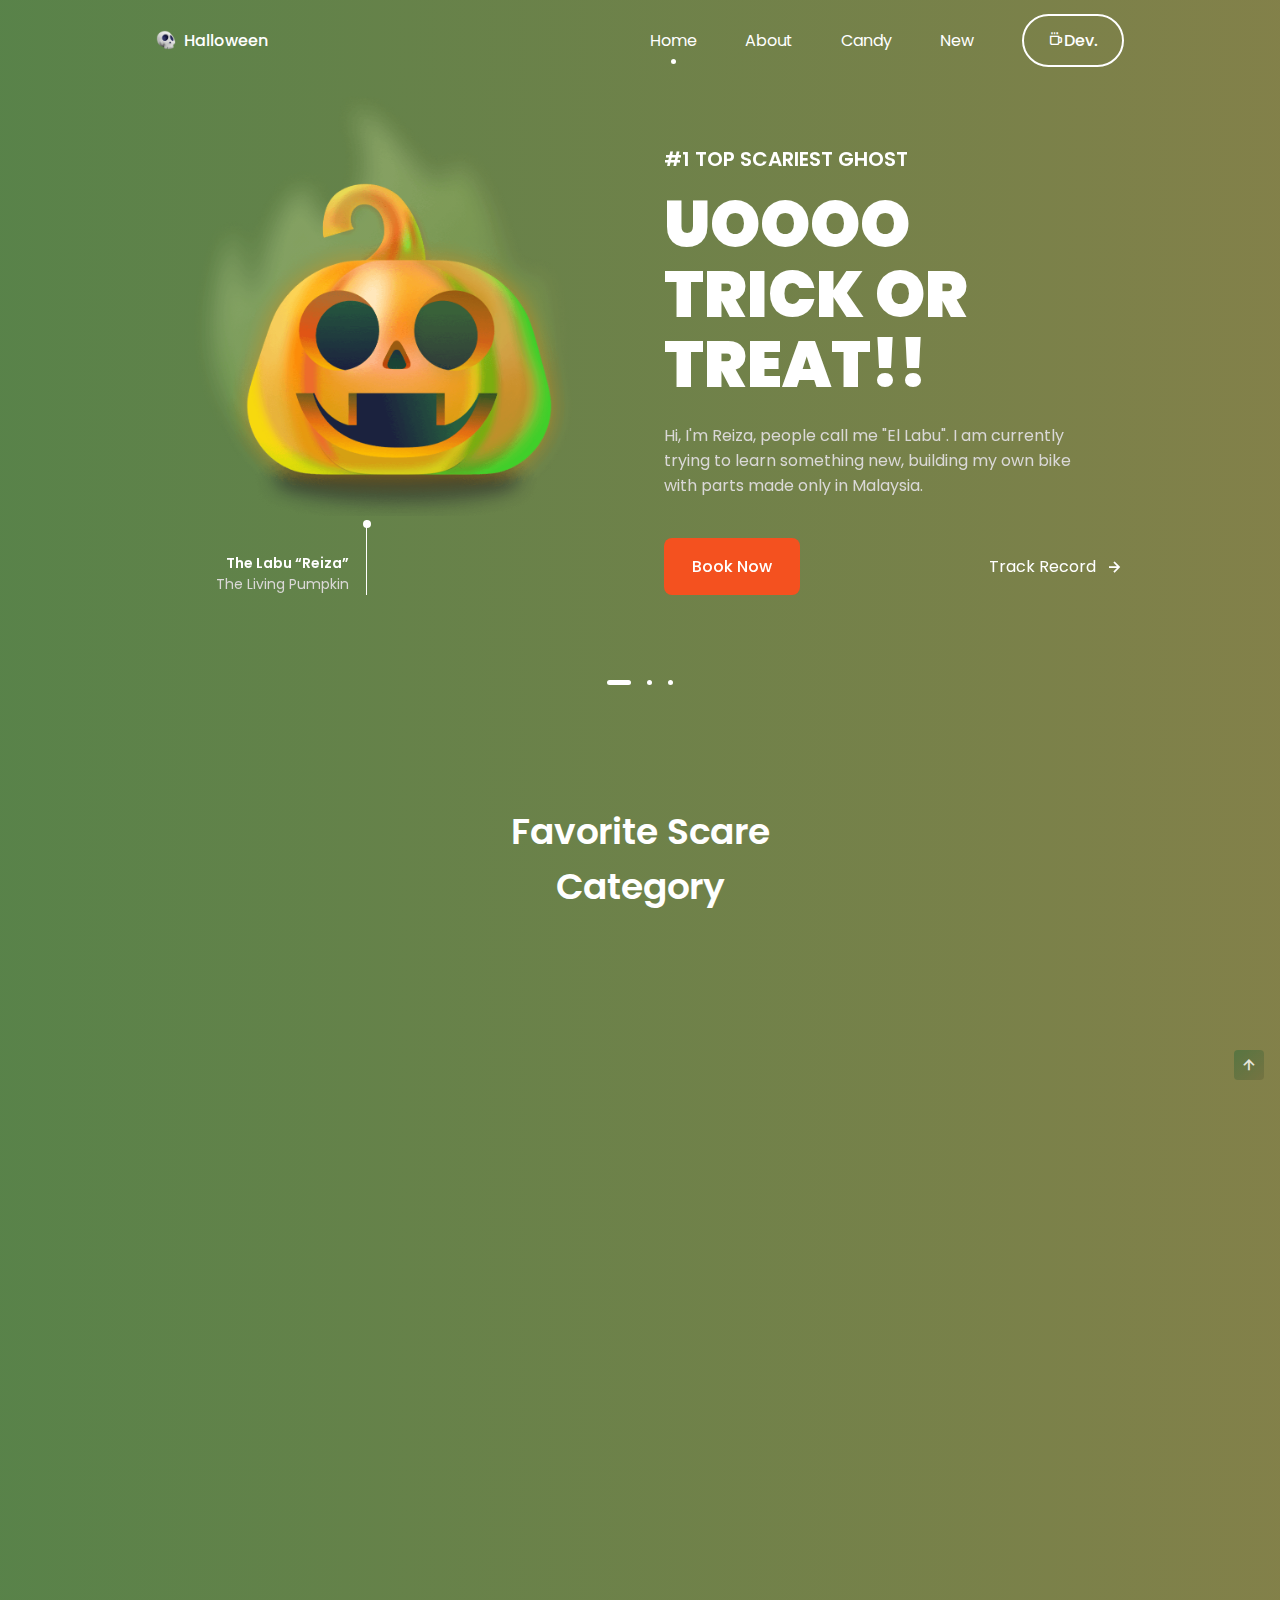
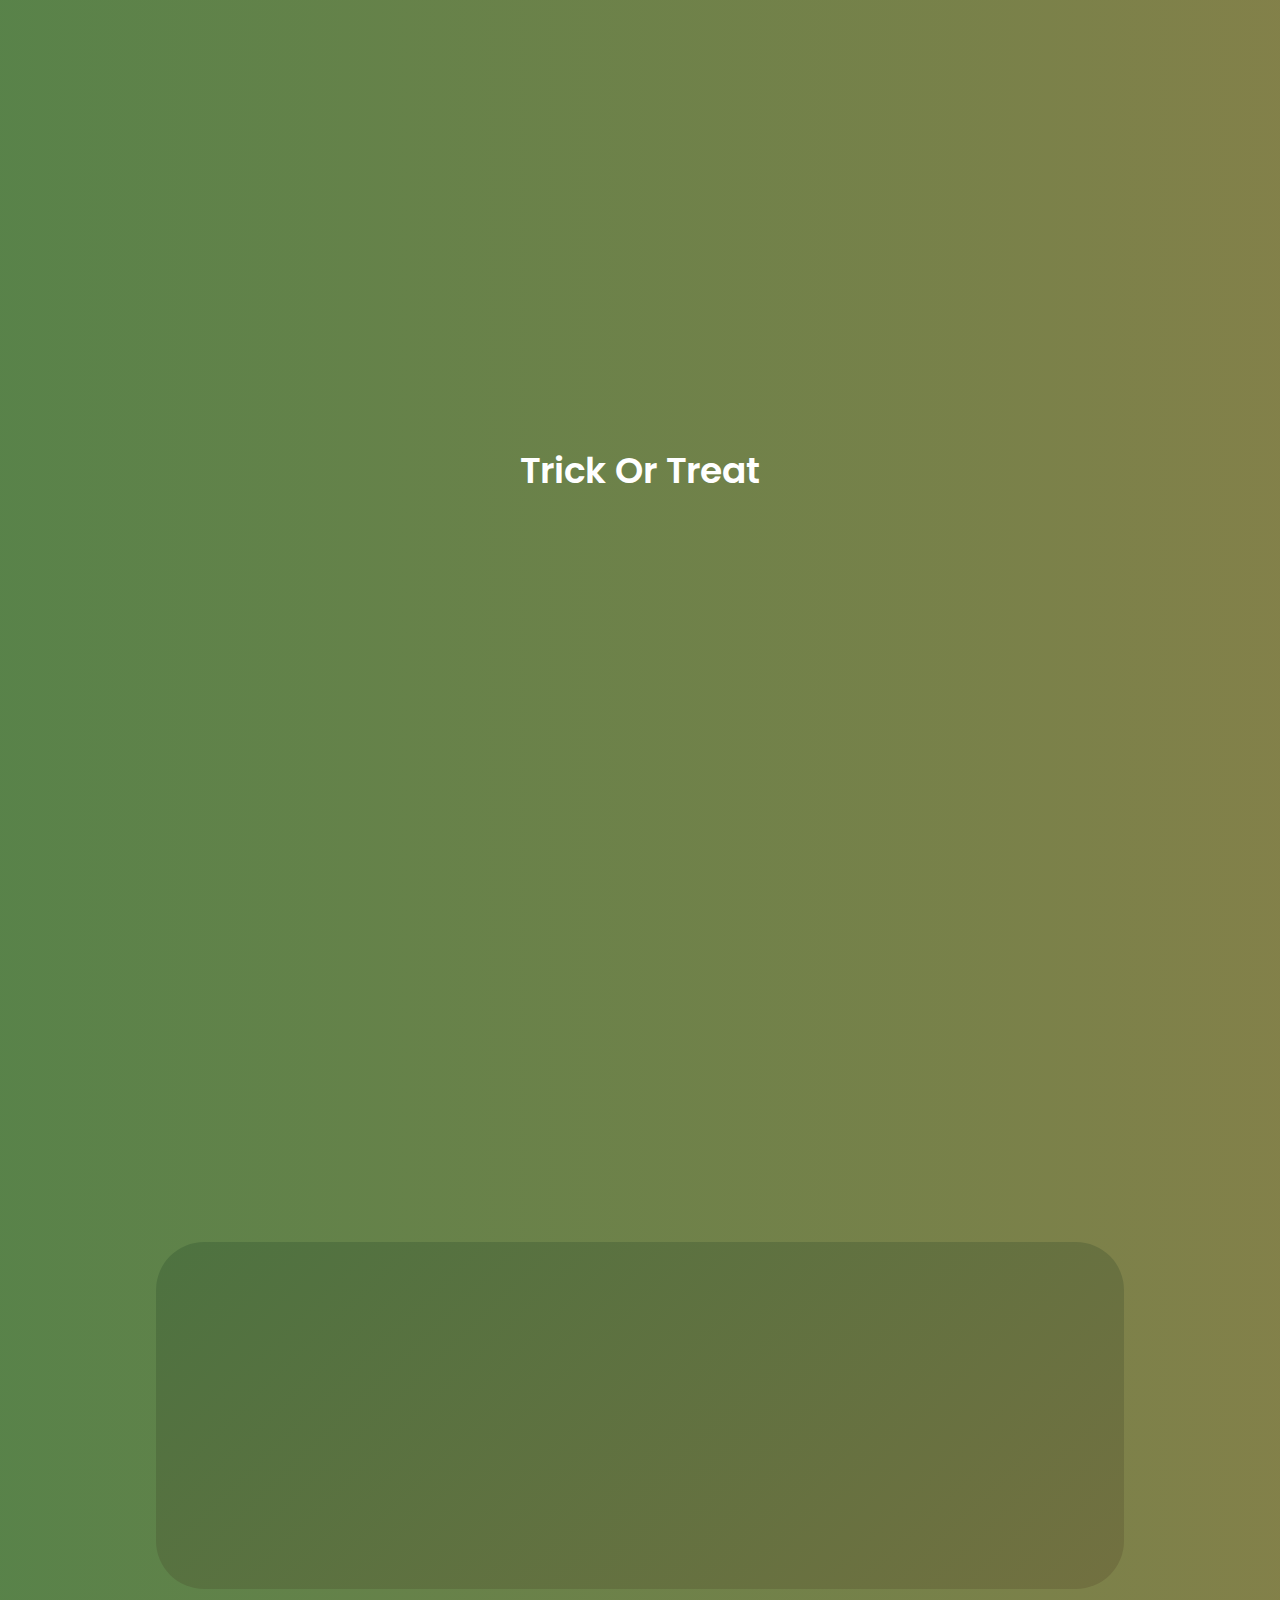
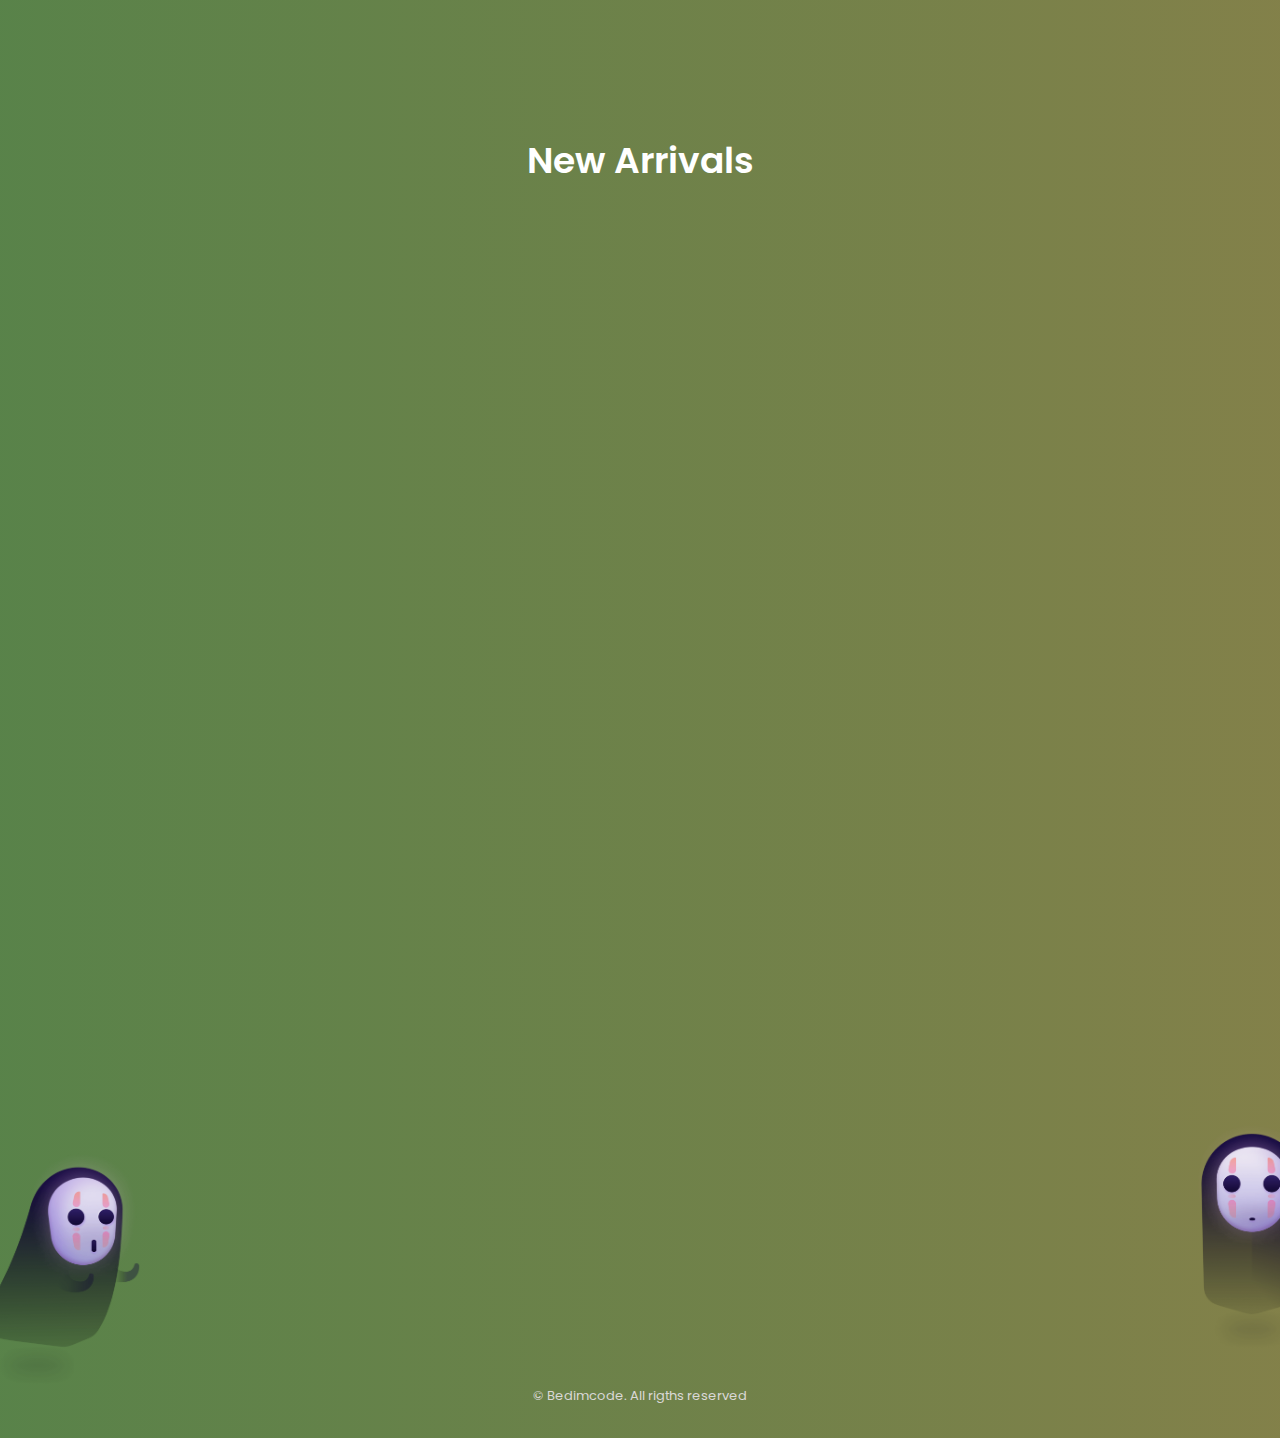
<file: CISC3003-PairAssgn-2025APR06/public/bussiness-site/cisc3003-project-demo03.html>
<!DOCTYPE html>
    <html lang="en">
    <head>
        <meta charset="UTF-8">
        <meta name="viewport" content="width=device-width, initial-scale=1.0">

        <!--=============== FAVICON ===============-->
        <link rel="shortcut icon" href="../images/Bussiness/demo03/favicon.png" type="image/x-icon">

        <!--=============== BOXICONS ===============-->
        <link rel="stylesheet" href="https://cdn.jsdelivr.net/npm/boxicons@latest/css/boxicons.min.css">
        <link href='https://unpkg.com/boxicons@2.1.4/css/boxicons.min.css' rel='stylesheet'>

        <!--=============== SWIPER CSS ===============--> 
        <link rel="stylesheet" href="../css/Bussiness/demo03/swiper-bundle.min.css">

        <!--=============== CSS ===============--> 
        <link rel="stylesheet" href="../css/Bussiness/demo03/styles.css">

        <title>Responsive Halloween Website</title>
    </head>
    <body>
        <!--==================== HEADER ====================-->
        <header class="header" id="header">
            <nav class="nav container">
                <a href="#" class="nav__logo">
                    <img src="../images/Bussiness/demo03/logo.png" alt="" class="nav__logo-img">
                    Halloween
                </a>

                <div class="nav__menu" id="nav-menu">
                    <ul class="nav__list">
                        <li class="nav__item">
                            <a href="#home" class="nav__link active-link">Home</a>
                        </li>

                        <li class="nav__item">
                            <a href="#about" class="nav__link">About</a>
                        </li>

                        <li class="nav__item">
                            <a href="#trick" class="nav__link">Candy</a>
                        </li>

                        <li class="nav__item">
                            <a href="#new" class="nav__link">New</a>
                        </li>

                        <a href="cisc3003-PairAssgn-home.html" class="button button--ghost">
                            <i class="bx bx-coffee"></i>Dev.
                        </a>
                    </ul>

                    <div class="nav__close" id="nav-close">
                        <i class='bx bx-x'></i>
                    </div>

                    <img src="../images/Bussiness/demo03/nav-img.png" alt="" class="nav__img">
                </div>

                <div class="nav__toggle" id="nav-toggle">
                    <i class='bx bx-grid-alt'></i>
                </div>

            </nav>
        </header>

        <main class="main">
            <!--==================== HOME ====================-->
            <section class="home container" id="home">
                <div class="swiper home-swiper">
                    <div class="swiper-wrapper">
                        <!-- HOME SLIDER 1 -->
                        <section class="swiper-slide">
                            <div class="home__content grid">
                                <div class="home__group">
                                    <img src="../images/Bussiness/demo03/home1-img.png" alt="" class="home__img">
                                    <div class="home__indicator"></div>
    
                                    <div class="home__details-img">
                                        <h4 class="home__details-title">The Labu “Reiza”</h4>
                                        <span class="home__details-subtitle">The Living Pumpkin</span>
                                    </div>
                                </div>
    
                                <div class="home__data">
                                    <h3 class="home__subtitle">#1 Top Scariest Ghost</h3>
                                    <h1 class="home__title">UOOOO <br> TRICK OR <br> TREAT!!</h1>
                                    <p class="home__description">Hi, I'm Reiza, people call me "El Labu". I am currently trying to learn 
                                        something new, building my own bike with parts made only in Malaysia.
                                    </p>

                                    <div class="home__buttons">
                                        <a href="#" class="button">Book Now</a>
                                        <a href="#" class="button--link button--flex">Track Record <i class='bx bx-right-arrow-alt button__icon'></i></a>
                                    </div>
                                </div>
                            </div>
                        </section>

                        <!-- HOME SLIDER 2 -->
                        <section class="swiper-slide">
                            <div class="home__content grid">
                                <div class="home__group">
                                    <img src="../images/Bussiness/demo03/home2-img.png" alt="" class="home__img">
                                    <div class="home__indicator"></div>
    
                                    <div class="home__details-img">
                                        <h4 class="home__details-title">Adino & Grahami</h4>
                                        <span class="home__details-subtitle">No words can describe them</span>
                                    </div>
                                </div>
    
                                <div class="home__data">
                                    <h3 class="home__subtitle">#2 top Best duo</h3>
                                    <h1 class="home__title">BRING BACK <br> MY COTTON <br> CANDY</h1>
                                    <p class="home__description">Adino steals cotton candy from his brother and eats them all in one bite, 
                                        a hungry beast. Grahami can no longer contain his anger towards Adino.
                                    </p>

                                    <div class="home__buttons">
                                        <a href="#" class="button">Book Now</a>
                                        <a href="#" class="button--link button--flex">Track Record <i class='bx bx-right-arrow-alt button__icon'></i></a>
                                    </div>
                                </div>
                            </div>
                        </section>

                        <!-- HOME SLIDER 3 -->
                        <section class="swiper-slide">
                            <div class="home__content grid">
                                <div class="home__group">
                                    <img src="../images/Bussiness/demo03/home3-img.png" alt="" class="home__img">
                                    <div class="home__indicator"></div>
    
                                    <div class="home__details-img">
                                        <h4 class="home__details-title">Captain Sem</h4>
                                        <span class="home__details-subtitle">Veteran Spooky Ghost</span>
                                    </div>
                                </div>
    
                                <div class="home__data">
                                    <h3 class="home__subtitle">#3 Top Scariest  Ghost</h3>
                                    <h1 class="home__title">RESPAWN <br> THE SPOOKY <br> SKULL</h1>
                                    <p class="home__description">In search for cute little puppy, Captain Sem has come back from his tragic death. 
                                        With his hogwarts certified power he promise to be a hero for all of ghostkind.
                                    </p>

                                    <div class="home__buttons">
                                        <a href="#" class="button">Book Now</a>
                                        <a href="#" class="button--link button--flex">Track Record <i class='bx bx-right-arrow-alt button__icon'></i></a>
                                    </div>
                                </div>
                            </div>
                        </section>
                    </div>
                    <div class="swiper-pagination"></div>
                </div>
            </section>
            
            <!--==================== CATEGORY ====================-->
            <section class="section category">
                <h2 class="section__title">Favorite Scare <br> Category</h2>

                <div class="category__container container grid">
                    <div class="category__data">
                        <img src="../images/Bussiness/demo03/category1-img.png" alt="" class="category__img">
                        <h3 class="category__title">Ghosts</h3>
                        <p class="category__description">Choose the ghosts, the scariest there are.</p>
                    </div>

                    <div class="category__data">
                        <img src="../images/Bussiness/demo03/category2-img.png" alt="" class="category__img">
                        <h3 class="category__title">Pumpkins</h3>
                        <p class="category__description">You look at the scariest pumpkins there is.</p>
                    </div>

                    <div class="category__data">
                        <img src="../images/Bussiness/demo03/category3-img.png" alt="" class="category__img">
                        <h3 class="category__title">Witch Hat</h3>
                        <p class="category__description">Pick the most stylish witch hats out there.</p>
                    </div>
                </div>
            </section>

            <!--==================== ABOUT ====================-->
            <section class="section about" id="about">
                <div class="about__container container grid">
                    <div class="about__data">
                        <h2 class="section__title about__title">About Halloween <br> Night</h2>
                        <p class="about__description">Night of all the saints, or all the dead, is celebrated on October 31 and it is a 
                            very fun international celebration, this celebration comes from ancient origins, and is already 
                            celebrated by everyone.
                        </p>
                        <a href="#" class="button">Know more</a>
                    </div>

                    <img src="../images/Bussiness/demo03/about-img.png" alt="" class="about__img">
                </div>
            </section>

            <!--==================== TRICK OR TREAT ====================-->
            <section class="section trick" id="trick">
                <h2 class="section__title">Trick Or Treat</h2>

                <div class="trick__container container grid">
                    <div class="trick__content">
                        <img src="../images/Bussiness/demo03/trick-treat1-img.png" alt="" class="trick__img">
                        <h3 class="trick__title">Toffee</h3>
                        <span class="trick__subtitle">Candy</span>
                        <span class="trick__price">$11.99</span>
                        <button class="button trick__button">
                            <i class='bx bx-cart-alt trick__icon'></i>
                        </button>
                    </div>

                    <div class="trick__content">
                        <img src="../images/Bussiness/demo03/trick-treat2-img.png" alt="" class="trick__img">
                        <h3 class="trick__title">Bone</h3>
                        <span class="trick__subtitle">Accessory</span>
                        <span class="trick__price">$8.99</span>
                        <button class="button trick__button">
                            <i class='bx bx-cart-alt trick__icon'></i>
                        </button>
                    </div>

                    <div class="trick__content">
                        <img src="../images/Bussiness/demo03/trick-treat3-img.png" alt="" class="trick__img">
                        <h3 class="trick__title">Scarecrow</h3>
                        <span class="trick__subtitle">Accessory</span>
                        <span class="trick__price">$15.99</span>
                        <button class="button trick__button">
                            <i class='bx bx-cart-alt trick__icon'></i>
                        </button>
                    </div>

                    <div class="trick__content">
                        <img src="../images/Bussiness/demo03/trick-treat4-img.png" alt="" class="trick__img">
                        <h3 class="trick__title">Candy Cane</h3>
                        <span class="trick__subtitle">Candy</span>
                        <span class="trick__price">$7.99</span>
                        <button class="button trick__button">
                            <i class='bx bx-cart-alt trick__icon'></i>
                        </button>
                    </div>

                    <div class="trick__content">
                        <img src="../images/Bussiness/demo03/trick-treat5-img.png" alt="" class="trick__img">
                        <h3 class="trick__title">Pumpkin</h3>
                        <span class="trick__subtitle">Candy</span>
                        <span class="trick__price">$19.99</span>
                        <button class="button trick__button">
                            <i class='bx bx-cart-alt trick__icon'></i>
                        </button>
                    </div>

                    <div class="trick__content">
                        <img src="../images/Bussiness/demo03/trick-treat6-img.png" alt="" class="trick__img">
                        <h3 class="trick__title">Ghost</h3>
                        <span class="trick__subtitle">Accessory</span>
                        <span class="trick__price">$17.99</span>
                        <button class="button trick__button">
                            <i class='bx bx-cart-alt trick__icon'></i>
                        </button>
                    </div>
                </div>
            </section>
            
            <!--==================== DISCOUNT ====================-->
            <section class="section discount">
                <div class="discount__container container grid">
                    <div class="discount__data">
                        <h2 class="discount__title">50% Discount <br> On New Products</h2>
                        <a href="#" class="button">Go to new</a>
                    </div>

                    <img src="../images/Bussiness/demo03/discount-img.png" alt="" class="discount__img">
                </div>
            </section>

            <!--==================== NEW ARRIVALS ====================-->
            <section class="section new" id="new">
                <h2 class="section__title">New Arrivals</h2>

                <div class="new__container container">
                    <div class="swiper new-swiper">
                        <div class="swiper-wrapper">
                            <div class="new__content swiper-slide">
                                <div class="new__tag">New</div>
                                <img src="../images/Bussiness/demo03/new1-img.png" alt="" class="new__img">
                                <h3 class="new__title">Haunted House</h3>
                                <span class="new__subtitle">Accessory</span>
                                
                                <div class="new__prices">
                                    <span class="new__price">$14.99</span>
                                    <span class="new__discount">$29.99</span>
                                </div>

                                <button class="button new__button">
                                    <i class='bx bx-cart-alt new__icon'></i>
                                </button>
                            </div>
        
                            <div class="new__content swiper-slide">
                                <div class="new__tag">New</div>
                                <img src="../images/Bussiness/demo03/new2-img.png" alt="" class="new__img">
                                <h3 class="new__title">Halloween Candle</h3>
                                <span class="new__subtitle">Accessory</span>
        
                                <div class="new__prices">
                                    <span class="new__price">$11.99</span>
                                    <span class="new__discount">$21.99</span>
                                </div>

                                <button class="button new__button">
                                    <i class='bx bx-cart-alt new__icon'></i>
                                </button>
                            </div>
        
                            <div class="new__content swiper-slide">
                                <div class="new__tag">New</div>
                                <img src="../images/Bussiness/demo03/new3-img.png" alt="" class="new__img">
                                <h3 class="new__title">Witch Hat</h3>
                                <span class="new__subtitle">Accessory</span>
        
                                <div class="new__prices">
                                    <span class="new__price">$4.99</span>
                                    <span class="new__discount">$9.99</span>
                                </div>

                                <button class="button new__button">
                                    <i class='bx bx-cart-alt new__icon'></i>
                                </button>
                            </div>
        
                            <div class="new__content swiper-slide">
                                <div class="new__tag">New</div>
                                <img src="../images/Bussiness/demo03/new4-img.png" alt="" class="new__img">
                                <h3 class="new__title">Rip</h3>
                                <span class="new__subtitle">Accessory</span>
        
                                <div class="new__prices">
                                    <span class="new__price">$24.99</span>
                                    <span class="new__discount">$44.99</span>
                                </div>

                                <button class="button new__button">
                                    <i class='bx bx-cart-alt new__icon'></i>
                                </button>
                            </div>
        
                            <div class="new__content swiper-slide">
                                <div class="new__tag">New</div>
                                <img src="../images/Bussiness/demo03/new5-img.png" alt="" class="new__img">
                                <h3 class="new__title">Terrifying Crystal Ball</h3>
                                <span class="new__subtitle">Accessory</span>
        
                                <div class="new__prices">
                                    <span class="new__price">$5.99</span>
                                    <span class="new__discount">$12.99</span>
                                </div>

                                <button class="button new__button">
                                    <i class='bx bx-cart-alt new__icon'></i>
                                </button>
                            </div>
        
                            <div class="new__content swiper-slide">
                                <div class="new__tag">New</div>
                                <img src="../images/Bussiness/demo03/new6-img.png" alt="" class="new__img">
                                <h3 class="new__title">Witch Broom</h3>
                                <span class="new__subtitle">Accessory</span>
        
                                <div class="new__prices">
                                    <span class="new__price">$7.99</span>
                                    <span class="new__discount">$14.99</span>
                                </div>

                                <button class="button new__button">
                                    <i class='bx bx-cart-alt new__icon'></i>
                                </button>
                            </div>
                        </div>
                    </div>
                </div>
            </section>

            <!--==================== OUR NEWSLETTER ====================-->
            <section class="section newsletter">
                <div class="newsletter__container container">
                    <h2 class="section__title">Our Newsletter</h2>
                    <p class="newsletter__description">
                        Promotion new products and sales. Directly to your inbox
                    </p>

                    <form action="" class="newsletter__form">
                        <input type="text" placeholder="Enter your email" class="newsletter__input">
                        <button class="button">
                            Subscribe
                        </button>
                    </form>
                </div>
            </section>
        </main>

        <!--==================== FOOTER ====================-->
            <footer class="footer section">
                <div class="footer__container container grid">
                    <div class="footer__content">
                        <a href="#" class="footer__logo">
                            <img src="../images/Bussiness/demo03/logo.png" alt="" class="footer__logo-img">
                            Halloween
                        </a>

                        <p class="footer__description">Enjoy the scariest night <br> of your life.</p>
                        
                        <div class="footer__social">
                            <a href="https://www.facebook.com/" target="_blank" class="footer__social-link">
                                <i class='bx bxl-facebook'></i>
                            </a>
                            <a href="https://www.instagram.com/" target="_blank" class="footer__social-link">
                                <i class='bx bxl-instagram-alt' ></i>
                            </a>
                            <a href="https://twitter.com/" target="_blank" class="footer__social-link">
                                <i class='bx bxl-twitter' ></i>
                            </a>
                        </div>
                    </div>

                    <div class="footer__content">
                        <h3 class="footer__title">About</h3>
                        
                        <ul class="footer__links">
                            <li>
                                <a href="#" class="footer__link">About Us</a>
                            </li>
                            <li>
                                <a href="#" class="footer__link">Features</a>
                            </li>
                            <li>
                                <a href="#" class="footer__link">News</a>
                            </li>
                        </ul>
                    </div>

                    <div class="footer__content">
                        <h3 class="footer__title">Our Services</h3>
                        
                        <ul class="footer__links">
                            <li>
                                <a href="#" class="footer__link">Pricing</a>
                            </li>
                            <li>
                                <a href="#" class="footer__link">Discounts</a>
                            </li>
                            <li>
                                <a href="#" class="footer__link">Shipping mode</a>
                            </li>
                        </ul>
                    </div>

                    <div class="footer__content">
                        <h3 class="footer__title">Our Company</h3>
                        
                        <ul class="footer__links">
                            <li>
                                <a href="#" class="footer__link">Blog</a>
                            </li>
                            <li>
                                <a href="cisc3003-PairAssgn-home.html" class="footer__link">About us</a>
                            </li>
                            <li>
                                <a href="#" class="footer__link">Our mision</a>
                            </li>
                        </ul>
                    </div>
                </div>

                <span class="footer__copy">&#169; Bedimcode. All rigths reserved</span>

                <img src="../images/Bussiness/demo03/footer1-img.png" alt="" class="footer__img-one">
                <img src="../images/Bussiness/demo03/footer2-img.png" alt="" class="footer__img-two">
            </footer>

            <!--=============== SCROLL UP ===============-->
            <a href="#" class="scrollup" id="scroll-up">
                <i class='bx bx-up-arrow-alt scrollup__icon'></i>
            </a>
        
        <!--=============== SCROLL REVEAL ===============-->
        <script src="../js/Bussiness/demo03/scrollreveal.min.js"></script>

        <!--=============== SWIPER JS ===============-->
        <script src="../js/Bussiness/demo03/swiper-bundle.min.js"></script>
        
        <!--=============== MAIN JS ===============-->
        <script src="../js/Bussiness/demo03/main.js"></script>
    </body>
</html>
</file>
<file: CISC3003-PairAssgn-2025APR06/public/css/Bussiness/demo03/styles.css>
/*=============== GOOGLE FONTS ===============*/
@import url('https://fonts.googleapis.com/css2?family=Poppins:wght@400;500;600;900&display=swap');

/*=============== VARIABLES CSS ===============*/
:root {
  --header-height: 3.5rem;

  /*========== Colors ==========*/
  --hue: 14;
  --first-color: hsl(var(--hue), 91%, 54%);
  --first-color-alt: hsl(var(--hue), 91%, 50%);
  --title-color: hsl(var(--hue), 4%, 100%);
  --text-color: hsl(var(--hue), 4%, 85%);
  --text-color-light: hsl(var(--hue), 4%, 55%);

  /*Green gradient*/
  --body-color: linear-gradient(90deg, hsl(104, 28%, 40%) 0%, hsl(58, 28%, 40%) 100%);
  --container-color: linear-gradient(136deg, hsl(104, 28%, 35%) 0%, hsl(58, 28%, 35%) 100%);
  
  /*Red gradient*/
  /* --body-color: linear-gradient(90deg, hsl(360, 28%, 40%) 0%, hsl(18, 28%, 40%) 100%);
  --container-color: linear-gradient(136deg, hsl(360, 28%, 35%) 0%, hsl(18, 28%, 35%) 100%); */

  /*Black solid*/
  /* --body-color: hsl(30, 8%, 8%);
  --container-color: hsl(30, 8%, 10%); */

  /*========== Font and typography ==========*/
  --body-font: 'Poppins', sans-serif;
  --biggest-font-size: 2rem;
  --h1-font-size: 1.5rem;
  --h2-font-size: 1.25rem;
  --h3-font-size: 1rem;
  --normal-font-size: .938rem;
  --small-font-size: .813rem;
  --smaller-font-size: .75rem;

  /*========== Font weight ==========*/
  --font-medium: 500;
  --font-semi-bold: 600;
  --font-black: 900;

  /*========== Margenes Bottom ==========*/
  --mb-0-25: .25rem;
  --mb-0-5: .5rem;
  --mb-0-75: .75rem;
  --mb-1: 1rem;
  --mb-1-5: 1.5rem;
  --mb-2: 2rem;
  --mb-2-5: 2.5rem;

  /*========== z index ==========*/
  --z-tooltip: 10;
  --z-fixed: 100;
}

/* Responsive typography */
@media screen and (min-width: 992px) {
  :root {
    --biggest-font-size: 4rem;
    --h1-font-size: 2.25rem;
    --h2-font-size: 1.5rem;
    --h3-font-size: 1.25rem;
    --normal-font-size: 1rem;
    --small-font-size: .875rem;
    --smaller-font-size: .813rem;
  }
}

/*=============== BASE ===============*/
*{
  box-sizing: border-box;
  padding: 0;
  margin: 0;
}

html{
  scroll-behavior: smooth;
}

body{
  margin: var(--header-height) 0 0 0;
  font-family: var(--body-font);
  font-size: var(--normal-font-size);
  background: var(--body-color);
  color: var(--text-color);
}

h1,h2,h3,h4{
  color: var(--title-color);
  font-weight: var(--font-semi-bold);
}

ul{
  list-style: none;
}

a{
  text-decoration: none;
}

img{
  max-width: 100%;
  height: auto;
}

button,
input{
  border: none;
  outline: none;
}

button{
  cursor: pointer;
  font-family: var(--body-font);
  font-size: var(--normal-font-size);
}

/*=============== REUSABLE CSS CLASSES ===============*/
.section{
  padding: 4.5rem 0 2rem;
}

.section__title{
  font-size: var(--h2-font-size);
  margin-bottom: var(--mb-2);
  text-align: center;
}

/*=============== LAYOUT ===============*/
.container{
  max-width: 968px;
  margin-left: var(--mb-1-5);
  margin-right: var(--mb-1-5);
}

.grid{
  display: grid;
}

.main{
  overflow: hidden; /*For animation*/
}

/*=============== HEADER ===============*/
.header{
  width: 100%;
  background: var(--body-color); 
  position: fixed;
  top: 0;
  left: 0;
  z-index: var(--z-fixed);
}

/*=============== NAV ===============*/
.nav{
  height: var(--header-height);
  display: flex;
  justify-content: space-between;
  align-items: center;
}

.nav__logo{
  display: flex;
  align-items: center;
  column-gap: .5rem;
  font-weight: var(--font-medium);
}

.nav__logo-img{
  width: 1.25rem;
}

.nav__link,
.nav__logo,
.nav__toggle,
.nav__close{
  color: var(--title-color);
}

.nav__toggle{
  font-size: 1.25rem;
  cursor: pointer;
}

@media screen and (max-width: 767px){
  .nav__menu{
    position: fixed;
    width: 100%;
    background: var(--container-color);
    top: -150%;
    left: 0;
    padding: 3.5rem 0;
    transition: .4s;
    z-index: var(--z-fixed);
    border-radius: 0 0 1.5rem 1.5rem;
  }
}

.nav__img{
  width: 100px;
  position: absolute;
  top: 0;
  left: 0;
}

.nav__close{
  font-size: 1.8rem;
  position: absolute;
  top: .5rem;
  right: .7rem;
  cursor: pointer;
}

.nav__list{
  display: flex;
  flex-direction: column;
  align-items: center;
  row-gap: 1.5rem;
}

.nav__link{
  text-transform: uppercase;
  font-weight: var(--font-black);
  transition: .4s;
}

.nav__link:hover{
  color: var(--text-color);
}

/* Show menu */
.show-menu{
  top: 0;
}

/* Change background header */
.scroll-header{
  background: var(--container-color);
}

/* Active link */
.active-link{
  position: relative;
}

.active-link::before{
  content: '';
  position: absolute;
  bottom: -.75rem;
  left: 45%;
  width: 5px;
  height: 5px;
  background-color: var(--title-color);
  border-radius: 50%;
}

/*=============== HOME ===============*/
.home__content{
  row-gap: 1rem;
}

.home__group{
  display: grid;
  position: relative;
  padding-top: 2rem;
}

.home__img{
  height: 250px;
  justify-self: center;
}

.home__indicator{
  width: 8px;
  height: 8px;
  background-color: var(--title-color);
  border-radius: 50%;
  position: absolute;
  top: 7rem;
  right: 2rem;
}

.home__indicator::after{
  content: '';
  position: absolute;
  width: 1px;
  height: 48px;
  background-color: var(--title-color);
  top: -3rem;
  right: 45%;
}

.home__details-img{
  position: absolute;
  right: .5rem;
}

.home__details-title,
.home__details-subtitle{
  display: block;
  font-size: var(--small-font-size);
  text-align: right;
}

.home__subtitle{
  font-size: var(--h3-font-size);
  text-transform: uppercase;
  margin-bottom: var(--mb-1);
}

.home__title{
  font-size: var(--biggest-font-size);
  font-weight: var(--font-black);
  line-height: 109%;
  margin-bottom: var(--mb-1);
}

.home__description{
  margin-bottom: var(--mb-1);
}

.home__buttons{
  display: flex;
  justify-content: space-between;
}

/* Swiper Class */
.swiper-pagination{
  position: initial;
  margin-top: var(--mb-1);
}

.swiper-pagination-bullet{
  width: 5px;
  height: 5px;
  background-color: var(--title-color);
  opacity: 1;
}

.swiper-pagination-horizontal.swiper-pagination-bullets .swiper-pagination-bullet{
  margin: 0 .5rem;
} 

.swiper-pagination-bullet-active{
  width: 1.5rem;
  height: 5px;
  border-radius: .5rem;
}

/*=============== BUTTONS ===============*/
.button{
  display: inline-block;
  background-color: var(--first-color);
  color: var(--title-color);
  padding: 1rem 1.75rem;
  border-radius: .5rem;
  font-weight: var(--font-medium);
  transition: .3s;
}

.button:hover{
  background-color: var(--first-color-alt);
}

.button__icon{
  font-size: 1.25rem;
}

.button--ghost{
  border: 2px solid;
  background-color: transparent;
  border-radius: 3rem;
  padding: .75rem 1.5rem;
}

.button--ghost:hover{
  background: none;
}

.button--link{
  color: var(--title-color);
}

.button--flex{
  display: inline-flex;
  align-items: center;
  column-gap: .5rem;
}

/*=============== CATEGORY ===============*/
.category__container{
  grid-template-columns: repeat(2, 1fr);
  gap: 1rem 2rem;
}

.category__data{
  text-align: center;
}

.category__img{
  width: 120px;
  margin-bottom: var(--mb-0-75);
  transition: .3s;
}

.category__title{
  margin-bottom: var(--mb-0-25);
}

.category__data:hover .category__img{
  transform: translateY(-.5rem);
}

/*=============== ABOUT ===============*/
.about__container{
  row-gap: 2rem;
}

.about__data{
  text-align: center;
}

.about__description{
  margin-bottom: var(--mb-2);
}

.about__img{
  width: 200px;
  justify-self: center;
  animation: floating 2s ease-in-out infinite;
}

/*=============== TRICK OR TREAT ===============*/
.trick__container{
  grid-template-columns: repeat(2, 1fr);
  gap: 1.5rem;
  padding-top: 1rem;
}

.trick__content{
  position: relative;
  background: var(--container-color);
  border-radius: 1rem;
  padding: 1.5rem 0 1rem 0;
  text-align: center;
  overflow: hidden;
}

.trick__img{
  width: 90px;
  transition: .3s;
}

.trick__subtitle,
.trick__price{
  display: block;
}

.trick__subtitle{
  font-size: var(--smaller-font-size);
  margin-bottom: var(--mb-0-5);
}

.trick__title,
.trick__price{
  color: var(--title-color);
  font-weight: var(--font-medium);
  font-size: var(--normal-font-size);
}

.trick__button{
  display: inline-flex;
  padding: .5rem;
  border-radius: .25rem .25rem .75rem .25rem;
  position: absolute;
  right: -3rem;
  bottom: 0;
}

.trick__icon{
  font-size: 1.25rem;
  color: var(--title-color);
}

.trick__content:hover .trick__img{
  transform: translateY(-.5rem);
}

.trick__content:hover .trick__button{
  right: 0;
}

/*=============== DISCOUNT ===============*/
.discount__container{
  background: var(--container-color);
  border-radius: 1rem;
  padding: 2.5rem 0 1.5rem;
  row-gap: .75rem;
}

.discount__data{
  text-align: center;
}

.discount__title{
  font-size: var(--h2-font-size);
  margin-bottom: var(--mb-2);
}

.discount__img{
  width: 200px;
  justify-self: center;
}

/*=============== NEW ARRIVALS ===============*/
.new__container{
  padding-top: 1rem;
}

.new__img{
  width: 120px;
  margin-bottom: var(--mb-0-5);
  transition: .3s;
}

.new__content{
  position: relative;
  background: var(--container-color);
  width: 242px;
  padding: 2rem 0 1.5rem 0;
  border-radius: .75rem;
  text-align: center;
  overflow: hidden;
}

.new__tag{
  position: absolute;
  top: 8%;
  left: 8%;
  background-color: var(--first-color);
  color: var(--title-color);
  font-size: var(--small-font-size);
  padding: .25rem .5rem;
  border-radius: .25rem;
}

.new__title{
  font-size: var(--normal-font-size);
  font-weight: var(--font-medium);
}

.new__subtitle{
  display: block;
  font-size: var(--small-font-size);
  margin-bottom: var(--mb-0-5);
}

.new__prices{
  display: inline-flex;
  align-items: center;
  column-gap: .5rem;
}

.new__price{
  font-weight: var(--font-medium);
  color: var(--title-color);
}

.new__discount{
  color: var(--first-color);
  font-size: var(--smaller-font-size);
  text-decoration: line-through;
  font-weight: var(--font-medium);
}

.new__button{
  display: inline-flex;
  padding: .5rem;
  border-radius: .25rem .25rem .75rem .25rem;
  position: absolute;
  bottom: 0;
  right: -3rem;
}

.new__icon{
  font-size: 1.25rem;
}

.new__content:hover .new__img{
  transform: translateY(-.5rem);
}

.new__content:hover .new__button{
  right: 0;
}

/*=============== NEWSLETTER ===============*/
.newsletter__description{
  text-align: center;
  margin-bottom: var(--mb-1-5);
}

.newsletter__form{
  background: var(--container-color);
  padding: 1rem;
  display: flex;
  justify-content: space-between;
  border-radius: .75rem;
}

.newsletter__input{
  width: 70%;
  padding: 0 .5rem;
  background: none;
  color: var(--title-color);
}

.newsletter__input::placeholder{
  color: var(--text-color);
}

/*=============== FOOTER ===============*/
.footer{
  position: relative;
  overflow: hidden;
}

.footer__img-one,
.footer__img-two{
  position: absolute;
  transition: .3s;
}

.footer__img-one{
  width: 100px;
  top: 6rem;
  right: -2rem;
}

.footer__img-two{
  width: 150px;
  bottom: 4rem;
  right: 4rem;
}

.footer__img-one:hover,
.footer__img-two:hover{
  transform: translateY(-.5rem);
}

.footer__container{
  row-gap: 2rem;
}

.footer__logo{
  display: flex;
  align-items: center;
  column-gap: .5rem;
  margin-bottom: var(--mb-1);
  font-weight: var(--font-medium);
  color: var(--title-color);
}

.footer__logo-img{
  width: 20px;
}

.footer__description{
  margin-bottom: var(--mb-2-5);
}

.footer__social{
  display: flex;
  column-gap: .75rem;
}

.footer__social-link{
  display: inline-flex;
  background: var(--container-color);
  padding: .25rem;
  border-radius: .25rem;
  color: var(--title-color);
  font-size: 1rem;
}

.footer__social-link:hover{
  background: var(--body-color);
}

.footer__title{
  font-size: var(--h3-font-size);
  margin-bottom: var(--mb-1);
}

.footer__links{
  display: grid;
  row-gap: .35rem;
}

.footer__link{
  font-size: var(--small-font-size);
  color: var(--text-color);
  transition: .3s;
}

.footer__link:hover{
  color: var(--title-color);
}

.footer__copy{
  display: block;
  text-align: center;
  font-size: var(--smaller-font-size);
  margin-top: 4.5rem;
}

/*=============== SCROLL UP ===============*/
.scrollup{
  position: fixed;
  background: var(--container-color);
  right: 1rem;
  bottom: -20%;
  display: inline-flex;
  padding: .3rem;
  border-radius: .25rem;
  z-index: var(--z-tooltip);
  opacity: .8;
  transition: .4s;
}

.scrollup__icon{
  font-size: 1.25rem;
  color: var(--title-color);
}

.scrollup:hover{
  background: var(--container-color);
  opacity: 1;
}

/* Show Scroll Up*/
.show-scroll{
  bottom: 3rem;
}

/*=============== SCROLL BAR ===============*/
::-webkit-scrollbar{
  width: 0.6rem;
  background: #413e3e;
}

::-webkit-scrollbar-thumb{
  background: #272525;
  border-radius: .5rem;
}

/*===============  BREAKPOINTS ===============*/
/* For small devices */
@media screen and (max-width: 320px){
  .container{
    margin-left: var(--mb-1);
    margin-right: var(--mb-1);
  }

  .home__img{
    height: 200px;
  }
  .home__buttons{
    flex-direction: column;
    width: max-content;
    row-gap: 1rem;
  }

  .category__container,
  .trick__container{
    grid-template-columns: .8fr;
    justify-content: center;
  }
}

/* For medium devices */
@media screen and (min-width: 576px){
  .about__container{
    grid-template-columns: .8fr;
    justify-content: center;
  }

  .newsletter__container{
    display: grid;
    grid-template-columns: .7fr;
    justify-content: center;
  }
  .newsletter__description{
    padding: 0 3rem;
  }
}

@media screen and (min-width: 767px){
  body{
    margin: 0;
  }

  .section{
    padding: 7rem 0 2rem;
  }

  .nav{
    height: calc(var(--header-height) + 1.5rem);
  }
  .nav__img,
  .nav__close,
  .nav__toggle{
    display: none;
  }
  .nav__list{
    flex-direction: row;
    column-gap: 3rem;
  }
  .nav__link{
    text-transform: initial;
    font-weight: initial;
  }

  .home__content{
    padding: 8rem 0 2rem;
    grid-template-columns: repeat(2, 1fr);
    gap: 4rem;
  }
  .home__img{
    height: 300px;
  }
  .swiper-pagination{
    margin-top: var(--mb-2);
  }

  .category__container{
    grid-template-columns: repeat(3, 200px);
    justify-content: center;
  }

  .about__container{
    grid-template-columns: repeat(2, 1fr);
    align-items: center;
  }
  .about__title,
  .about__data{
    text-align: initial;
  }
  .about__img{
    width: 250px;
  }

  .trick__container{
    grid-template-columns: repeat(3, 200px);
    justify-content: center;
    gap: 2rem;
  }

  .discount__container{
    grid-template-columns: repeat(2, max-content);
    justify-content: center;
    align-items: center;
    column-gap: 3rem;
    padding: 3rem 0;
    border-radius: 3rem;
  }
  .discount__img{
    width: 350px;
    order: -1;
  }
  .discount__data{
    padding-right: 6rem;
  }

  .newsletter__container{
    grid-template-columns: .5fr;
  }

  .footer__container{
    grid-template-columns: repeat(4, 1fr);
    justify-items: center;
    column-gap: 1rem;
  }
  .footer__img-two{
    right: initial;
    bottom: 0;
    left: 15%;
  }
}

/* For large devices */
@media screen and (min-width: 992px){
  .container{
    margin-left: auto;
    margin-right: auto;
  }

  .section__title{
    font-size: var(--h1-font-size);
    margin-bottom: 3rem;
  }

  .home__content{
    padding-top: 9rem;
    gap: 3rem;
  }
  .home__group{
    padding-top: 0;
  }
  .home__img{
    height: 400px;
    transform: translateY(-3rem);
  }
  .home__indicator{
    top: initial;
    right: initial;
    bottom: 15%;
    left: 45%;
  }
  .home__indicator::after{
    top: 0;
    height: 75px;
  }
  .home__details-img{
    bottom: 0;
    right: 58%;
  }
  .home__title{
    margin-bottom: var(--mb-1-5);
  }
  .home__description{
    margin-bottom: var(--mb-2-5);
    padding-right: 2rem;
  }

  .category__container{
    column-gap: 8rem;
  }
  .category__img{
    width: 200px;
  }

  .about__container{
    column-gap: 7rem;
  }
  .about__img{
    width: 350px;
  }
  .about__description{
    padding-right: 2rem;
  }

  .trick__container{
    gap: 3.5rem;
  }
  .trick__content{
    border-radius: 1.5rem;
  }
  .trick__img{
    width: 110px;
  }
  .trick__title{
    font-size: var(--h3-font-size);
  }

  .discount__container{
    column-gap: 7rem;
  }

  .new__content{
    width: 310px;
    border-radius: 1rem;
    padding: 2rem 0;
  }
  .new__img{
    width: 150px;
  }
  .new__img,
  .new__subtitle{
    margin-bottom: var(--mb-1);
  }
  .new__title{
    font-size: var(--h3-font-size);
  }

  .footer__copy{
    margin-top: 6rem;
  }
}

@media screen and (min-width: 1200px){
  .home__img{
    height: 420px;
  }
  .swiper-pagination{
    margin-top: var(--mb-2-5);
  }
  .footer__img-one{
    width: 120px;
  }
  .footer__img-two{
    width: 180px;
    top: 30%;
    left: -3%;
  }
}

/*=============== KEYFRAMES ===============*/
@keyframes floating {
  0% { transform: translate(0,  0px); }
  50%  { transform: translate(0, 15px); }
  100%   { transform: translate(0, -0px); }   
}
</file>
